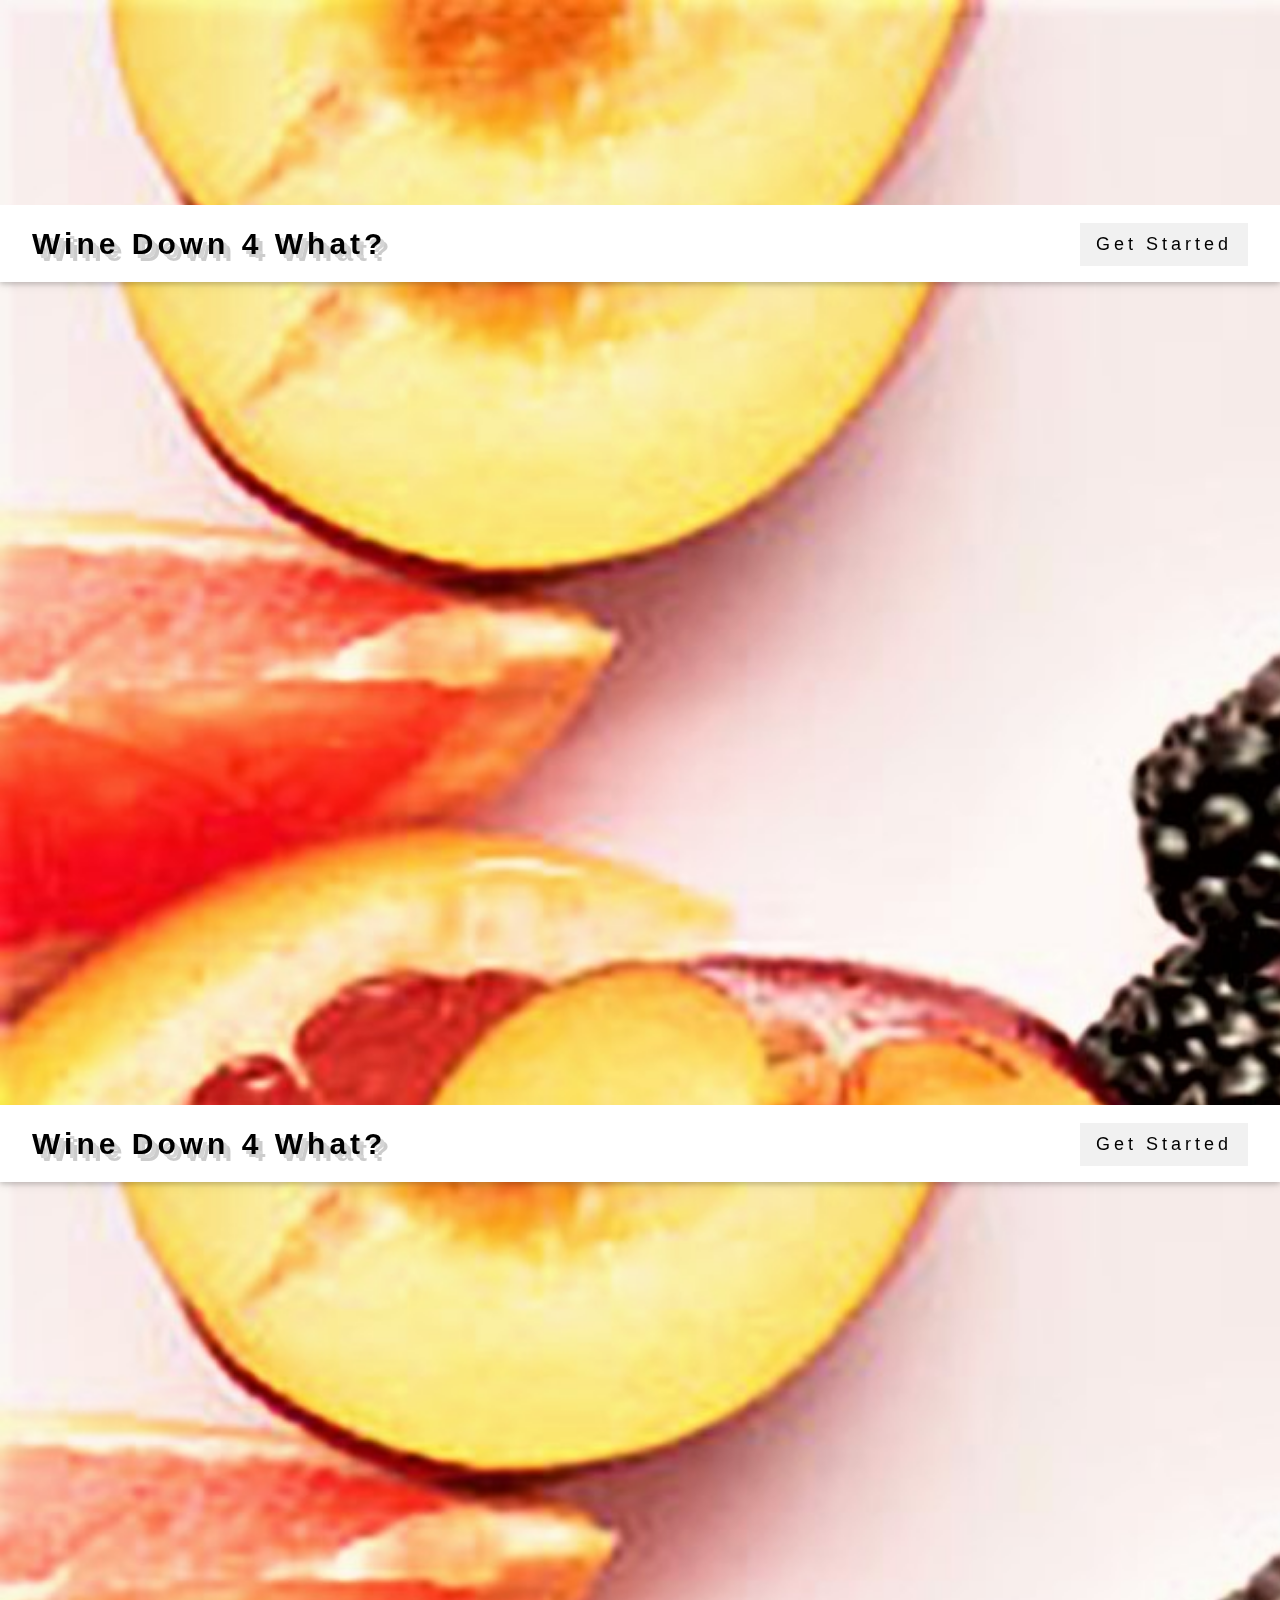
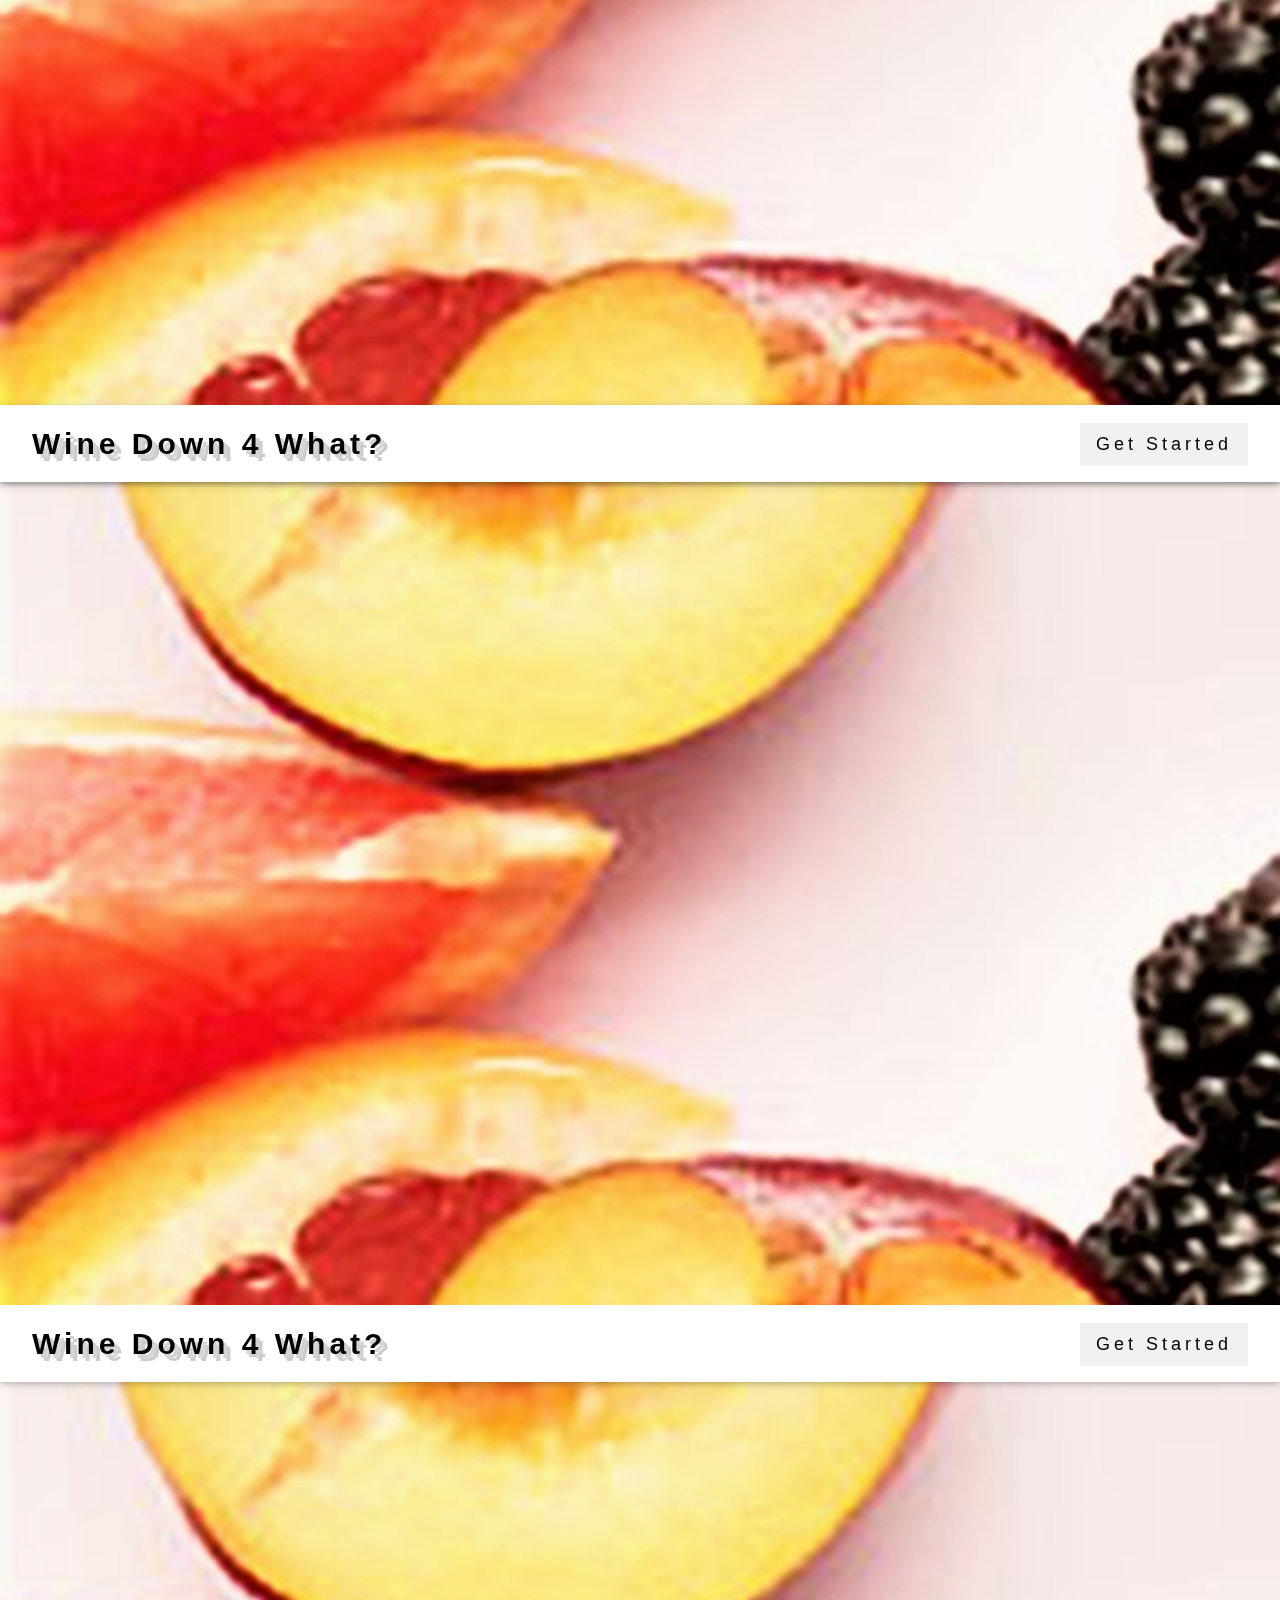
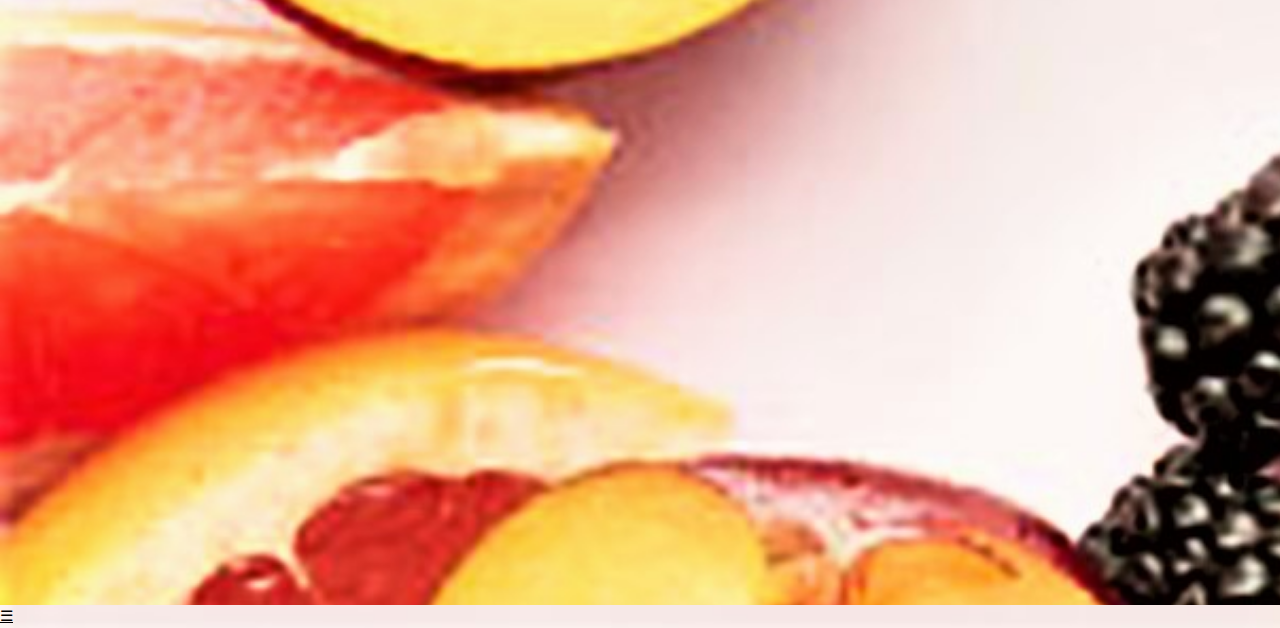
<file: index.html>
<html>



<head>

    <meta name="viewport" content="width=device-width, initial-scale=1.0">

    <meta name="description" content="zoomin interface">

    <!-- LayerJS library references -->

    <link href="https://cdn.layerjs.org/libs/layerjs/layerjs-0.6.0.css" type="text/css" rel="stylesheet" />

    <link href="https://cdn.layerjs.org/examples/zoom/your-style.css" type="text/css" rel="stylesheet" />

    <link rel="stylesheet" href="https://www.w3schools.com/w3css/4/w3.css">
    <link rel="stylesheet" href="assets/css/dummystyle2.css">

</head>

<!-- Layer JS framework -->

<body lj-type="stage">

    <div lj-type="layer" lj-default-frame="zoomout" lj-layout="canvas">
      
        <!-- NavBar insertion from W3.CSS -->

        <div class="w3-top">
            <div class="w3-bar w3-white w3-padding w3-card" style="letter-spacing:4px;">
                <a id="title" class="w3-bar-item">Wine Down 4 What?</a>

                <!-- <a href="saved.html" id="myrecipes" class="w3-bar-item w3-button">My Recipes</a> -->
                <!-- Right-sided navbar links. Hide them on small screens -->
                
                <div class="w3-right w3-hide-small">
                  <!-- <a id="save-this" class="w3-bar-item w3-button">Save Recipe</a> -->
                    <!-- <a class="w3-bar-item w3-button"></a> -->
                    <div id = "modal" class="w3-container">
                        <h2></h2>
                        <button onclick="document.getElementById('id01').style.display='block'" id="getstarted" class="w3-button w3-light-grey w3-large">Get Started</button>
                        <!-- <a id="save-this" class="w3-bar-item w3-button">Save Recipe</a> -->
                        <div id="id01" class="w3-modal">
                          <div class="w3-modal-content w3-card-4 w3-animate-zoom" style="max-width:300px">
             
                            <div class="w3-center"><br>
                              <span onclick="document.getElementById('id01').style.display='none'" class="w3-button w3-large w3-hover-red w3-display-topright" title="Close Modal">&times;</span>
                            </div>
             
                            <!-- Modal in NavBar -->

                            <form id="modal-form" class="w3-container">
                              <div class="w3-section" id="modal-section">
                                <div class="w3-dropdown-hover">
                                    <button id="selectwine" class="w3-button">Select Wine Type</button>
                                    <div class="w3-dropdown-content w3-bar-block w3-border">
                                      
                                    </div>
                                  </div>
                                  <br>
                                  <br>
                                  <br>

                                <a id="searchbutton" class="w3-button" >Search</a>
             
                              </div>
                            </form>
             
                          </div>
                        </div>
                      </div>
                    

                </div>
            </div>
        </div>
    <!-- modal -->
    <div id="table" class="w3-container">
      <table class="w3-card-4 w3-table-all w3-large w3-center">
          <tbody>
          
          </tbody>    
      </table>
    </div>
    <br>
    <br>

              <!-- Recipe frames from Layer JS -->
              
        <div lj-type="frame" id="zoomout" lj-fit-to="fixed">

            
            <h1></h1>

        </div>

        <div lj-type="frame" id="zoomin" lj-fit-to="fixed" lj-scale="0.20">

            <div lj-type="stage" id="contentstage">

                <div lj-type="layer" id="contentlayer" lj-layout="canvas" lj-native-scroll="false">

                    <div class="recipe" lj-type="frame"  id="frame1" lj-fit-to="responsive" lj-neighbors.r="frame2">

                        <a class="coverlink" href="#frame1;zoomin;minimenu.hamburger"></a>

                        <iframe width="100%" height="100%" frameborder="0" id="f0" src="#"></iframe>

                    </div>

                    <div class="recipe" lj-type="frame" id="frame2" lj-fit-to="responsive" lj-neighbors.r="frame3" lj-neighbors.l="frame1">

                        <a class="coverlink" href="#frame2;zoomin;minimenu.hamburger"></a>

                        <iframe width="100%" height="100%" frameborder="0" id="f1" src="#"></iframe>

                    </div>

                    <div class="recipe" lj-type="frame" id="frame3" lj-fit-to="responsive" lj-neighbors.r="frame4" lj-neighbors.l="frame2">

                        <a class="coverlink" href="#frame3;zoomin;minimenu.hamburger"></a>

                        <iframe width="100%" height="100%" frameborder="0" id="f2" src="#"></iframe>

                    </div>

                    <div class="recipe" lj-type="frame" id="frame4" lj-fit-to="responsive" lj-neighbors.l="frame3">

                        <a class="coverlink" href="#frame4;zoomin;minimenu.hamburger"></a>

                        <iframe width="100%" height="100%" frameborder="0" id="f3" src="#"></iframe>

                    </div>

                </div>

            </div>

        </div>

    </div>

    <div lj-type="layer" id="minimenu" lj-default-frame="!none" lj-native-scroll="false">

        <a href="#zoomout;frame1;minimenu.!none" lj-type="frame" id="hamburger" lj-start-position="top" lj-fit-to="fixed"
            lj-transition="down">

            &#x2630;

        </a>

    </div>
   
<script src="https://cdn.layerjs.org/libs/layerjs/layerjs-0.6.0.min.js"></script>
<script
  src="https://code.jquery.com/jquery-3.3.1.min.js"
  integrity="sha256-FgpCb/KJQlLNfOu91ta32o/NMZxltwRo8QtmkMRdAu8="
  crossorigin="anonymous"></script>
<script src="assets/api.gitignore/keys.js"></script>
<script src="assets/js/logic.js"></script>
</body>



</html>
</file>
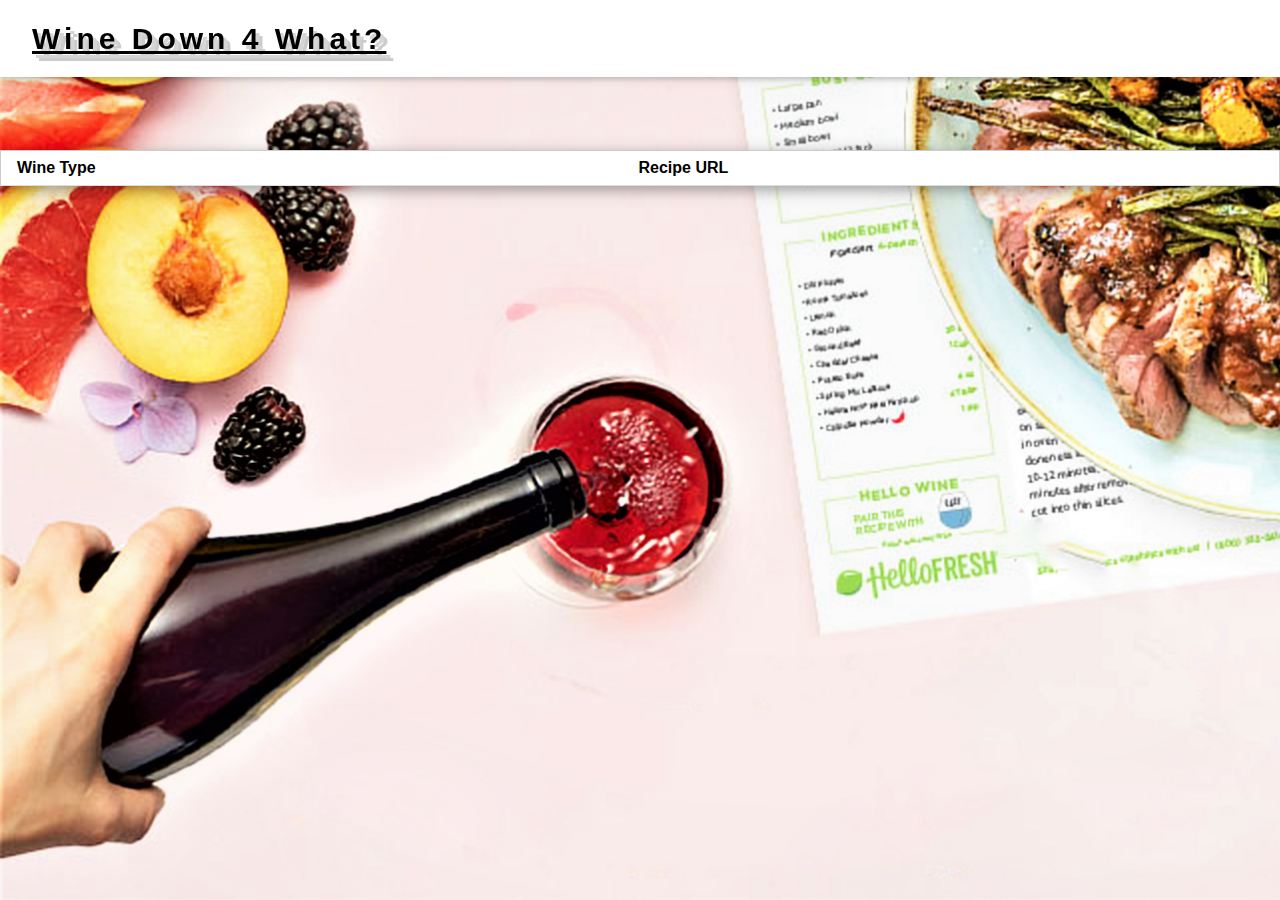
<file: saved.html>
<html>

<head>

    <meta name="viewport" content="width=device-width, initial-scale=1.0">

    <meta name="description" content="zoomin interface">

    

    <link href="https://cdn.layerjs.org/libs/layerjs/layerjs-0.6.0.css" type="text/css" rel="stylesheet" />

    <link href="https://cdn.layerjs.org/examples/zoom/your-style.css" type="text/css" rel="stylesheet" />

    <link rel="stylesheet" href="https://www.w3schools.com/w3css/4/w3.css">
    <link rel="stylesheet" href="assets/css/dummystyle2.css">

</head>
<body>
    <div class="w3-top">
        <div class="w3-bar w3-white w3-padding w3-card" style="letter-spacing:4px;">
            <a href="index.html" id="title" class="w3-bar-item">Wine Down 4 What?</a>

            <!-- <a href="#home" class="w3-bar-item w3-button">Saved Recipes</a> -->
            <!-- Right-sided navbar links. Hide them on small screens -->
            <div class="w3-right w3-hide-small">
                <!-- <a class="w3-bar-item w3-button"></a> -->
                <!-- <div id = "modal" class="w3-container">
                    <h2></h2>
                    <button onclick="document.getElementById('id01').style.display='block'" class="w3-button w3-light-grey w3-large">Get Started</button>
        
                    
                </div> -->
            </div>
                

        </div>
    </div>
    <table id="saved" class="w3-table-all w3-card-4 w3-center">
        <tbody id="saved">
            <tr>
                <th>Wine Type</th>
                <th>Recipe URL</th>
            </tr>
        </tbody>    
    </table>


<script
src="https://code.jquery.com/jquery-3.3.1.min.js"
integrity="sha256-FgpCb/KJQlLNfOu91ta32o/NMZxltwRo8QtmkMRdAu8="
crossorigin="anonymous"></script>  
<script src="assets/js/logic.js"></script>
</body>
</html>
</file>
<file: assets/css/dummystyle2.css>
body {
    background-image: url(../images/image1.v2.jpg);
    background-repeat: no-repeat;
    background-size: cover;
  
}

.w3-card-4 {
    margin: 0;
    margin-top: 150px;
}

/* .card.text-center {
    margin: auto;
    margin-top: 200px;
} */

.w3-modal-content {
    margin: auto;

}

#searchbutton {
    margin-left: 75px;
    /* margin-left: 55px; */
    margin-top: 10px;
    text-align: center;
    border-color: grey;
    border-width: 1px;
    border-style: solid;
    padding: 5px 25px 5px 25px;
}

#table{
    width: 800px;
    margin: auto;
}

#selectwine {
    /* margin-left: 50px; */
    padding: 5px 25px 5px 25px;
    text-align: left;
    letter-spacing: 4px;

}

#modal-section {
    align-content: center;
}

#title {
    font-size: 30px;
    font-weight: bold;
    text-shadow:
        4px 4px 0px #d5d5d5,
        7px 7px 0px rgba(0, 0, 0, 0.2);

}

#getstarted {
    letter-spacing: 4px;
}

#myrecipes {
    margin-top: 18px;
}

#save-this {
    margin-right: 10px;
    padding-bottom: 12px;
}
</file>
